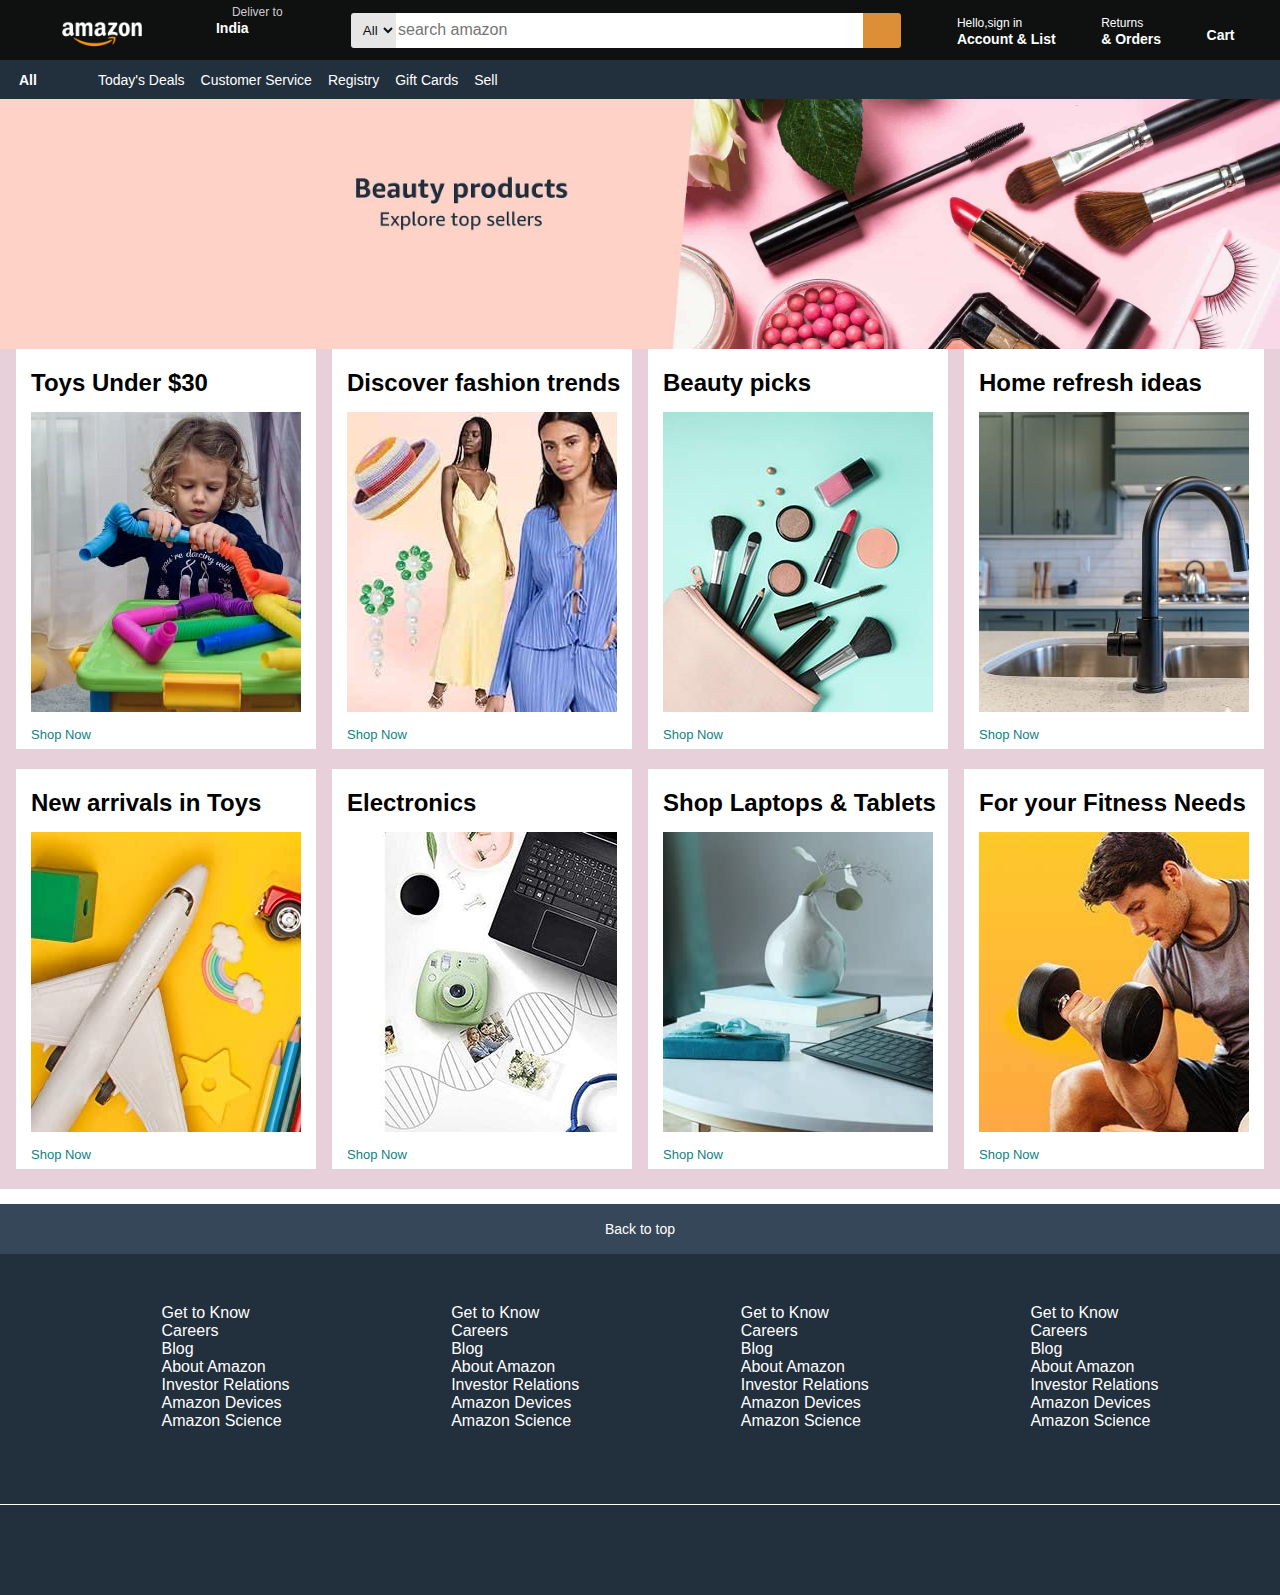
<file: Amazon clone/index.html>
<!DOCTYPE html>
<html lang="en">

<head>
    <meta charset="UTF-8">
    <meta name="viewport" content="width=device-width, initial-scale=1.0">
    <title>amazon.com</title>
    <link rel="stylesheet" href="https://cdnjs.cloudflare.com/ajax/libs/font-awesome/6.4.2/css/all.min.css"
        integrity="sha512-z3gLpd7yknf1YoNbCzqRKc4qyor8gaKU1qmn+CShxbuBusANI9QpRohGBreCFkKxLhei6S9CQXFEbbKuqLg0DA=="
        crossorigin="anonymous" referrerpolicy="no-referrer" />
    <link rel="stylesheet" href="style.css">
</head>

<body>

    <header>
        <div class="navbar">


            <div class="nav-logo ">
                <div class="logo border">
                </div>
            </div>

            <div class="nav-address border">
                <p class="address1">Deliver to</p>
                <span class="icon1">
                    <i class="fa-solid fa-location-dot"></i>
                </span>
                <span class="address2">India</span>
            </div>

            <div class="nav-search">
                <select class="search-select">
                    <option value="all">All</option>
                </select>
                <input type="text" placeholder="search amazon" class="search-input">
                <div class="icon2">
                    <i class="fa-solid fa-magnifying-glass"></i>
                </div>
            </div>
            <div class="nav-singin border">
                <p> <span>Hello,sign in</span></p>
                <p class="nav-sec">Account & List</p>
            </div>
            <div class="nav-singin border">
                <p> <span>Returns</span></p>
                <p class="nav-sec"> & Orders</p>
            </div>
            <div class="nav-cart border">
                <i class="fa-solid fa-cart-shopping"></i>
                Cart
            </div>
        </div>
        <div class="panel ">
            <div class="box1 border">
                <i class="fa-solid fa-bars"></i>All
            </div>
            <ul>
                <li class="border">Today's Deals</li>
                <li class="border">Customer Service</li>
                <li class="border">Registry</li>
                <li class="border">Gift Cards</li>
                <li class="border">Sell</li>
            </ul>
        </div>
    </header>
    <div class="hero-section">

    </div>
    <div class="shop-section">
        <div class="boxx1 boc ">
            <h2>Toys Under $30</h2>
            <div class="box-image" style="background-image: url('box1.jpg');"> </div>
            <p class="p1">Shop Now</p>
        </div>


        <div class="boxx2 boc">
            <h2>Discover fashion trends</h2>
            <div class="box-image" style="background-image: url('box6.jpg');"> </div>
            <p class="p1">Shop Now</p>
        </div>
        <div class="boxx3 boc">
            <h2>Beauty picks</h2>
            <div class="box-image" style="background-image: url('box3.jpg');"> </div>
            <p class="p1">Shop Now</p>
        </div>
        <div class="boxx1 boc ">
            <h2>Home refresh ideas</h2>
            <div class="box-image" style="background-image: url('box5.jpg');"> </div>
            <p class="p1">Shop Now</p>
        </div>
        <div class="boxx4 boc">
            <h2>New arrivals in Toys</h2>
            <div class="box-image" style="background-image: url('box4.jpg');"> </div>
            <p class="p1">Shop Now</p>
        </div>
        <div class="boxx2 boc">
            <h2>Electronics</h2>
            <div class="box-image" style="background-image: url('box2.jpg');"> </div>
            <p class="p1">Shop Now</p>
        </div>

        <div class="boxx3 boc">
            <h2>Shop Laptops & Tablets</h2>
            <div class="box-image" style="background-image: url('box7.jpg');"> </div>
            <p class="p1">Shop Now</p>
        </div>
        <div class="boxx4 boc">
            <h2>For your Fitness Needs
            </h2>
            <div class="box-image" style="background-image: url('box8.jpg');"> </div>
            <p class="p1">Shop Now</p>
        </div>


    </div>
    <footer>
        <div class="foot-panel1">
            Back to top
        </div>
        <div class="foot-panel2">
            
            
            <ul class="ul2">
               <p> Get to Know</p>
               <p>Careers</p>
               <p>Blog</p>
               <p>About Amazon</p>
               <p>Investor Relations</p>
               <p>Amazon Devices</p>
               <p>Amazon Science</p>

           </ul>
           
           <ul class="ul2">
            <p> Get to Know</p>
            <p>Careers</p>
            <p>Blog</p>
            <p>About Amazon</p>
            <p>Investor Relations</p>
            <p>Amazon Devices</p>
            <p>Amazon Science</p>

        </ul>
        <ul class="ul2">
            <p> Get to Know</p>
            <p>Careers</p>
            <p>Blog</p>
            <p>About Amazon</p>
            <p>Investor Relations</p>
            <p>Amazon Devices</p>
            <p>Amazon Science</p>

        </ul>
        <ul class="ul2">
            <p> Get to Know</p>
            <p>Careers</p>
            <p>Blog</p>
            <p>About Amazon</p>
            <p>Investor Relations</p>
            <p>Amazon Devices</p>
            <p>Amazon Science</p>

        </ul>
            
        </div>
        <div class="foot-panel3">

        </div>


    </footer>
</body>

</html>
</file>
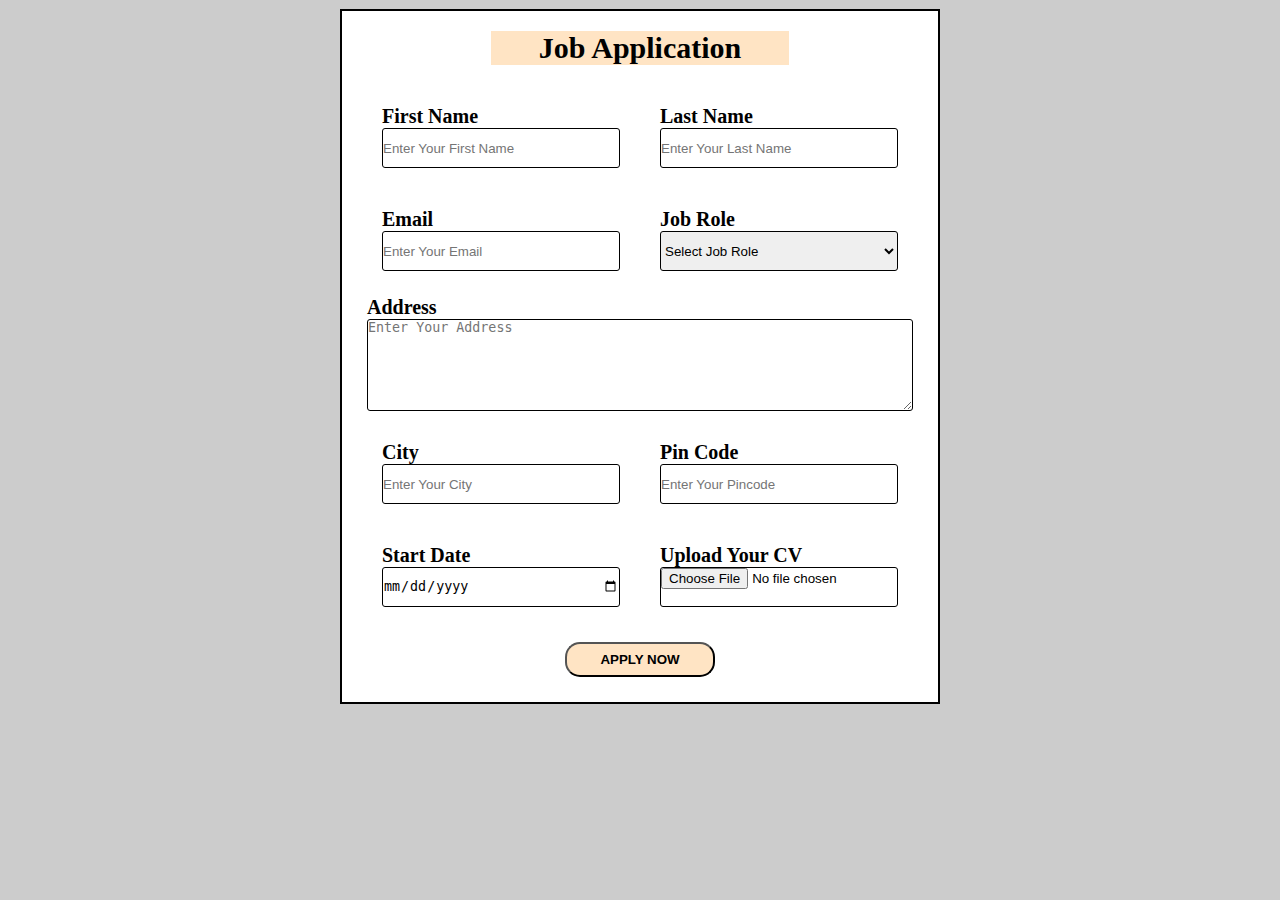
<file: Responsive Job Application Form/index.html>
<!DOCTYPE html>
<html lang="en">

<head>
    <meta charset="UTF-8">
    <meta name="viewport" content="width=device-width, initial-scale=1.0">
    <title>Responsive application form</title>
    <link rel="stylesheet" href="style.css">
</head>

<body>
    <div class="main_conatiner">
        <h1> Job Application</h1>
        <div class="main_container2">
            <form action="">
                <div class="form-container">
                    <div class="form_container2">
                        <label for="first-name">First Name</label> <input type="text" id="first-name"
                            placeholder="Enter Your First Name">
                    </div>
                    <div class="form_container2">
                        <label for="last-name"> Last Name</label> <input type="text" id="last-name"
                            placeholder="Enter Your Last Name">
                    </div>
                    <div class="form_container2">
                        <label for="email"> Email</label> <input type="email" id="email" placeholder="Enter Your Email">
                    </div>
                    <div class="form_container2">
                        <label for="selectjob">Job Role</label> <select name="" id="selectjob">
                            <option value="">Select Job Role</option>
                            <option value="Frontend">Frontend Developer </option>
                            <option value="Backend">Backend Developer</option>
                            <option value="Full Stacr">Full Stack Developer</option>
                            <option value="UI UXr">UI UX Designer</option>
                        </select>
                    </div>
                    <div class="  text_container2">
                        <label for="textarea">Address</label> <textarea name="" id="textarea" cols="50" rows="6"
                            placeholder="Enter Your Address"></textarea>
                    </div>
                    <div class="form_container2">
                        <label for="city"> City </label> <input type="text" id="city" placeholder="Enter Your City">
                    </div>
                    <div class="form_container2">
                        <label for="pincode"> Pin Code</label> <input type="number" id="pincode"
                            placeholder="Enter Your Pincode">
                    </div>
                    <div class="form_container2">
                        <label for="date"> Start Date</label> <input type="date" id="date">
                    </div>
                    <div class="form_container2">
                        <label for="cv"> Upload Your CV </label> <input type="file" id="cv">
                    </div>

                </div>
                <div class="button-container">
                    <button value="submit">APPLY NOW</button>
                </div>
            </form>
        </div>
    </div>
</body>

</html>
</file>
<file: Amazon clone/style.css>
*{
    margin: 0px;
    font-family: Arial;
     border: border-box;
}

.border:hover{
    border: 1px solid white;
    border-radius: 1px;
    cursor: pointer;
}

/* amazon logo */

.navbar{
  
    flex-direction: row;
    height: 60px;
    background-color: #0f1111;
    color: white;
    display: flex;
    align-items: center;
    justify-content:space-evenly;
}
.nav-logo{
    height: 50px;
    width: 100px;
    margin: 1px;
    padding: 1px 8px 0px 6px;

}
.logo{
    height: 50px;
    width: 100%;
    background-image: url("amazon_logo.png");
    background-size: cover;
}

/* adress logo */
.nav-address{
    height: 50px;
    width: 70px;
    margin: 5px  2px 5px 0px;
    padding: 0px 9px;
   
    
}
.address1{
height: 14px;
width: 52px;
font-size: 12px;
color: #cccccc;
margin-left: 16px;
font-weight: 520;
}
.address2{
    display:inline-block;
    width: 52px;
    height: 14px;
font-size: 14px;
font-weight: bold;
}
.icon1{
    
    width: 15px;
    height: 17px; 
    margin: 8px 0px 0px ;
}

/* nav-search */
.nav-search{
    display: flex;
    align-items: center;
   
    width: 550px;
    height: 40px;
    border-radius: 3px;
    justify-content: space-evenly;
    margin: 0px 6px;
    padding: 10px 4px 10px 3px;
    
}
.nav-search:hover{
    border: 2px solid rgb(236, 190, 63);
}
.search-select{
    width: 52px;
    height: 35px;
background-color:#E6E6E6;
padding: 0px 0px 0px 5px;
border-top-left-radius: 3px;
border-bottom-left-radius: 3px;
color: #0f1111;
text-align: center;
border: none;
}
.search-input{
width: 100%;
height: 33px;

font-size: 1rem;
border: none;
/* padding: 7px 10px 10px 0px; */
}
.icon2{
    display: flex;
    justify-content: center;
    align-items: center;
    /* text-align: center; */
    width: 45px;
    height: 35px;
    background-color: rgb(221, 143, 55);
    border-top-right-radius: 3px;
border-bottom-right-radius: 3px;
color: black;
}

/* nav-signin */

span{
    font-size: 12px;
}
.nav-sec{
font-size: 14px;
font-weight: 700;
}

/* nav-cart */
.nav-cart i{
    font-size: 31px;
}
.nav-cart{
    font-size: 14px;
    font-weight: 700;
}
/* panel */
.panel{
    height: 39px;
    /* background-color: #031223e7; */
    background-color: #222f3d;
    color:white;
    display: flex;
    align-items: center;

}
.box1 i{
/* width: 17px;
height: 18px; */
font-size: 17px;
padding: 0px 6px 0px 0px;
} 
.box1{
    padding: 12px 13px;
    font-size: 14px;
    font-weight: 700;
}
ul{
    display: flex;
    list-style: none;
}
li{
    padding: 0px 8px 0px 8px;
    font-size: 14px;
    font-weight: 540;
}
.hero-section{
    background-image: url("home.jpg");
    height: 250px;
    /* width: 1500px; */
    background-size: cover;
}
.shop-section{
display: flex;
flex-wrap: wrap;
background-color: rgb(231, 208, 217);
justify-content: space-evenly;
}
.boc{ 
    /* border: 2px solid black; */
width: 300px;
height: 400px;
margin: 0px 0px 20px 0px;

 background-color:white;
}


.box-image{
    height: 300px;
    margin:15px 15px 0px 15px ;
}
h2{
    margin: 20px 0px 0px 15px;
}
.p1{
    margin: 15px 0px 10px 15px;
    color: rgb(17, 129, 129);
    font-size: 13px;
}

/* footer */
footer{
    margin-top: 15px;
}
.foot-panel1{
    background-color: #37475a;
    color: white;
    height: 50px;
    display: flex;
    justify-content: center;
    align-items: center;
    font-size: 14px;
}
.foot-panel2{
    background-color: #222f3d;
    color: white;
    height: 250px;
    display: flex;

    /* flex-direction: column; */
    justify-content: space-evenly;
}
.ul2 {
    margin-top: 50px;
 display: block;
}
.foot-panel3{
    color: white;
    height: 90px;
    border-top: 1px solid white;
    background-color: #222f3d; 
}
</file>
<file: Responsive Job Application Form/style.css>
*{
    margin: 0;
    padding: 0;
    box-sizing: border-box;
}
html{
    font-size: 62.5%;
}
body{
    background-color: #ccc;
}
.main_conatiner{
max-width: 60rem;
border: 2px solid black;
margin: 0.9rem auto;
font-size: 1.4rem;
font-weight: 550;
background-color: white;
}
.main_container2{
    padding: 1.5rem;
    margin: 1rem;
}
h1{
    font-size: 3rem;
   background-color: bisque;
    width: 50%;
    margin: auto;
    margin-top: 2rem;
   text-align: center;
}
.form-container{
    font-size: 2rem;
    display: grid;
    grid-template-columns: repeat(auto-fit,minmax(20rem,1fr));
    gap: 1rem;
    
}
.form_container2{
    display: flex;
    flex-direction: column;
   margin: 1.5rem;
}

.text_container2{
grid-column: span 2;

}
.text_container2 textarea{
    width: 100%;
    border-radius: .3rem;
    border: 0.10rem solid black;
}
input,select{
    height: 4rem;
    border-radius: .3rem;
    border: 0.10rem solid black;
}
.button-container{
    display: flex;
    justify-content: center;
    margin-top: 2rem;
    
}
button{
    font-weight: bolder;
    height: 3.5rem;
    width: 15rem;
    background-color: bisque;
    border-radius: 1.5rem;
}
button:hover{
    background-color: #81b46a;
   
}
@media (max-width: 550px) {
    .text_container2{
      grid-column: span 1;
    }
  } ;
</file>
